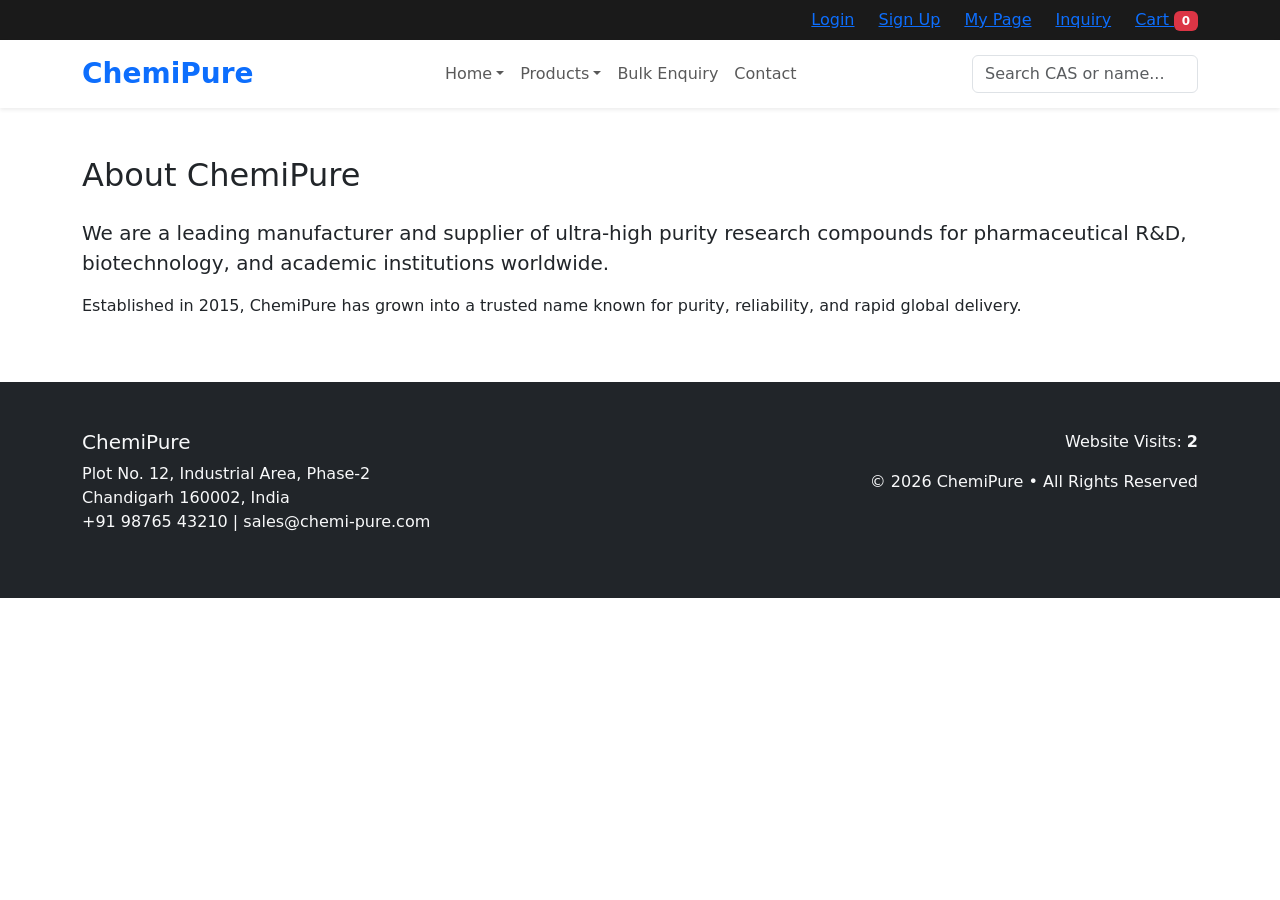
<file: about.html>
<!DOCTYPE html>
<html lang="en">
<head>
    <meta charset="UTF-8">
    <meta name="viewport" content="width=device-width, initial-scale=1">
    <title>About Us - ChemiPure</title>
    <link href="https://cdn.jsdelivr.net/npm/bootstrap@5.3.3/dist/css/bootstrap.min.css" rel="stylesheet">
    <link rel="stylesheet" href="assets/css/style.css">
    <link rel="stylesheet" href="https://cdnjs.cloudflare.com/ajax/libs/font-awesome/6.5.1/css/all.min.css">
</head>
<body>
    <!-- TOP BLACK STRIP -->
    <div class="top-bar py-2 text-center">
        <div class="container d-flex justify-content-end gap-4">
            <a href="#" onclick="login()">Login</a>
            <a href="#" data-bs-toggle="modal" data-bs-target="#signupModal">Sign Up</a>
            <a href="my-page.html">My Page</a>
            <a href="inquiry.html">Inquiry</a>
            <a href="cart.html" class="position-relative">Cart <span class="cart-count badge bg-danger">0</span></a>
        </div>
    </div>

    <!-- MAIN NAV -->
    <nav class="navbar navbar-expand-lg navbar-light bg-white shadow-sm">
        <div class="container">
            <a class="navbar-brand fw-bold text-primary fs-3" href="index.html">ChemiPure</a>
            <button class="navbar-toggler" data-bs-toggle="collapse" data-bs-target="#nav">☰</button>
            <div class="collapse navbar-collapse" id="nav">
                <ul class="navbar-nav mx-auto">
                    <li class="nav-item dropdown">
                        <a class="nav-link dropdown-toggle" href="#" data-bs-toggle="dropdown">Home</a>
                        <ul class="dropdown-menu">
                            <li><a class="dropdown-item" href="about.html">About Us</a></li>
                            <li><a class="dropdown-item" href="mission.html">Our Mission</a></li>
                        </ul>
                    </li>
                    <li class="nav-item dropdown">
                        <a class="nav-link dropdown-toggle" href="#" data-bs-toggle="dropdown">Products</a>
                        <ul class="dropdown-menu">
                            <li><a class="dropdown-item" href="products.html?cat=API">APIs</a></li>
                            <li><a class="dropdown-item" href="products.html?cat=Linkers">Linkers</a></li>
                            <li><a class="dropdown-item" href="products.html?cat=Custom Synthesis">Custom Synthesis</a></li>
                            <li><a class="dropdown-item" href="products.html?cat=Drug Discovery">Drug Discovery</a></li>
                        </ul>
                    </li>
                    <li><a class="nav-link" href="bulk-enquiry.html">Bulk Enquiry</a></li>
                    <li><a class="nav-link" href="contact.html">Contact</a></li>
                </ul>
                <form class="d-flex"><input type="text" class="form-control" placeholder="Search CAS or name..."></form>
            </div>
        </div>
    </nav>

    <div class="container py-5">
        <h2 class="mb-4">About ChemiPure</h2>
        <p class="lead">We are a leading manufacturer and supplier of ultra-high purity research compounds for pharmaceutical R&amp;D, biotechnology, and academic institutions worldwide.</p>
        <p>Established in 2015, ChemiPure has grown into a trusted name known for purity, reliability, and rapid global delivery.</p>
    </div>

    <!-- Footer (same as index.html) -->
    <footer class="bg-dark text-light py-5">
        <div class="container">
            <div class="row">
                <div class="col-md-6">
                    <h5>ChemiPure</h5>
                    <p>Plot No. 12, Industrial Area, Phase-2<br>Chandigarh 160002, India<br>
                    +91 98765 43210 | sales@chemi-pure.com</p>
                </div>
                <div class="col-md-6 text-end">
                    <p>Website Visits: <strong id="visit-count">0</strong></p>
                    <p>© 2026 ChemiPure • All Rights Reserved</p>
                </div>
            </div>
        </div>
    </footer>

    <script src="https://cdn.jsdelivr.net/npm/bootstrap@5.3.3/dist/js/bootstrap.bundle.min.js"></script>
    <script src="assets/js/script.js"></script>
</body>
</html>
</file>
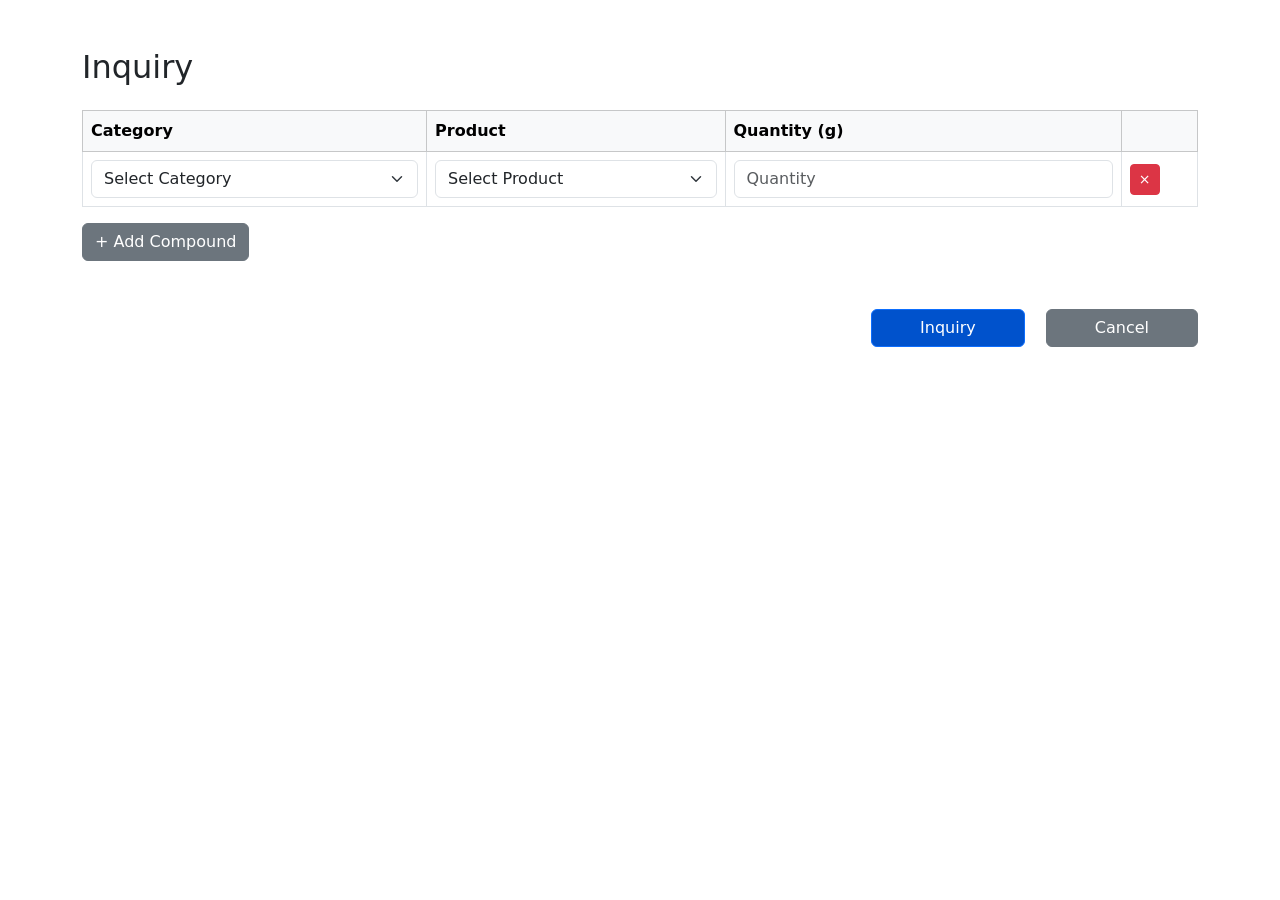
<file: bulk-enquiry.html>
<!DOCTYPE html>
<html lang="en">
<head>
    <meta charset="UTF-8">
    <meta name="viewport" content="width=device-width, initial-scale=1">
    <title>Bulk Enquiry - ChemiPure</title>
    <link href="https://cdn.jsdelivr.net/npm/bootstrap@5.3.3/dist/css/bootstrap.min.css" rel="stylesheet">
    <link rel="stylesheet" href="assets/css/style.css">
</head>
<body>
    <!-- TOP BLACK STRIP + MAIN NAV -->

    <div class="container py-5">
        <h2 class="mb-4">Inquiry</h2>
        
        <table class="table table-bordered align-middle" id="enquiryTable">
            <thead class="table-light">
                <tr>
                    <th>Category</th>
                    <th>Product</th>
                    <th>Quantity (g)</th>
                    <th></th>
                </tr>
            </thead>
            <tbody></tbody>
        </table>

        <button onclick="addRow()" class="btn btn-secondary mb-4">+ Add Compound</button>

        <!-- Rest of the form (Name, Phone, Email, Detailed, Attachment) same as your screenshot -->
        <!-- Paste your previous bulk-enquiry form fields here below the table -->

        <div class="text-end mt-4">
            <button class="btn btn-primary px-5" style="background:#0052cc;">Inquiry</button>
            <button class="btn btn-secondary px-5 ms-3">Cancel</button>
        </div>
    </div>

    <!-- Footer -->

    <script src="assets/js/script.js"></script>
    <script>
        function addRow() {
            const tbody = document.querySelector('#enquiryTable tbody');
            const row = document.createElement('tr');
            row.innerHTML = `
                <td>
                    <select class="form-select" onchange="populateProducts(this)">
                        <option value="">Select Category</option>
                        <option value="API">API</option>
                        <option value="Linkers">Linkers</option>
                        <option value="Custom Synthesis">Custom Synthesis</option>
                        <option value="Drug Discovery">Drug Discovery</option>
                    </select>
                </td>
                <td>
                    <select class="form-select product-select"><option>Select Product</option></select>
                </td>
                <td><input type="number" class="form-control" placeholder="Quantity"></td>
                <td><button class="btn btn-danger btn-sm" onclick="this.closest('tr').remove()">×</button></td>
            `;
            tbody.appendChild(row);
        }

        function populateProducts(select) {
            const category = select.value;
            const productSelect = select.closest('tr').querySelector('.product-select');
            productSelect.innerHTML = '<option>Select Product</option>';
            
            const filtered = products.filter(p => p.category === category);
            filtered.forEach(p => {
                const opt = document.createElement('option');
                opt.value = p.id;
                opt.textContent = p.name + ' (CAS: ' + p.cas + ')';
                productSelect.appendChild(opt);
            });
        }

        // Add one row by default
        window.onload = () => { addRow(); };
    </script>
</body>
</html>
</file>
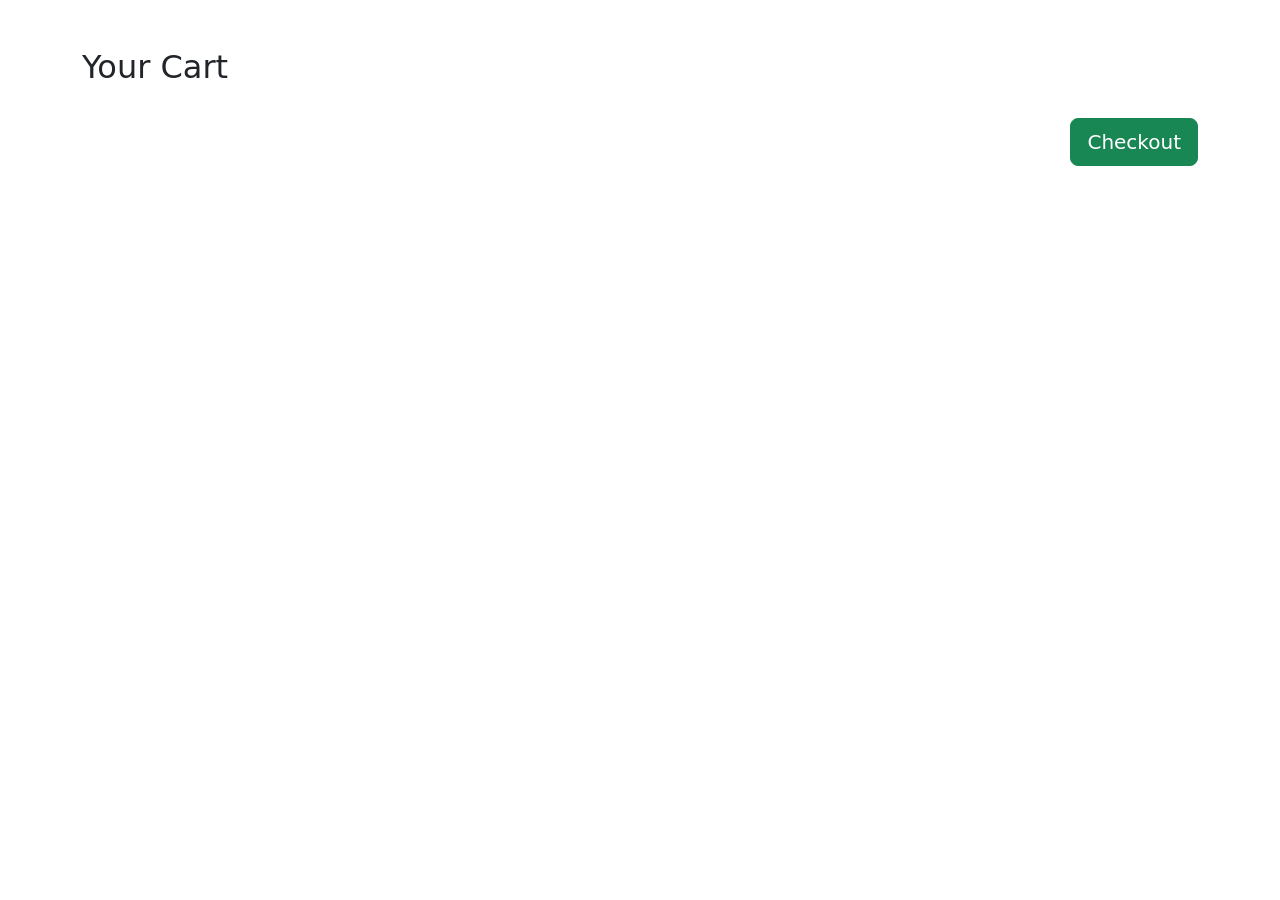
<file: cart.html>
<!DOCTYPE html>
<html lang="en">
<head>
    <meta charset="UTF-8">
    <meta name="viewport" content="width=device-width, initial-scale=1">
    <title>Cart - ChemiPure</title>
    <link href="https://cdn.jsdelivr.net/npm/bootstrap@5.3.3/dist/css/bootstrap.min.css" rel="stylesheet">
    <link rel="stylesheet" href="assets/css/style.css">
</head>
<body>
    <!-- TOP BLACK STRIP + MAIN NAV -->

    <div class="container py-5">
        <h2>Your Cart</h2>
        <div id="cart-items" class="row"></div>
        <div class="mt-4 text-end">
            <button onclick="alert('Proceeding to checkout...')" class="btn btn-success btn-lg">Checkout</button>
        </div>
    </div>

    <!-- Footer -->

    <script src="assets/js/script.js"></script>
    <script>
        function renderCart() {
            const container = document.getElementById('cart-items');
            container.innerHTML = '';
            cart.forEach((item, i) => {
                container.innerHTML += `
                <div class="col-md-3 mb-4">
                    <div class="card">
                        <img src="${item.img}" class="card-img-top">
                        <div class="card-body">
                            <h5>${item.name}</h5>
                            <button onclick="cart.splice(${i},1); localStorage.setItem('cart', JSON.stringify(cart)); location.reload();" class="btn btn-danger btn-sm">Remove</button>
                        </div>
                    </div>
                </div>`;
            });
        }
        window.onload = renderCart;
    </script>
</body>
</html>
</file>
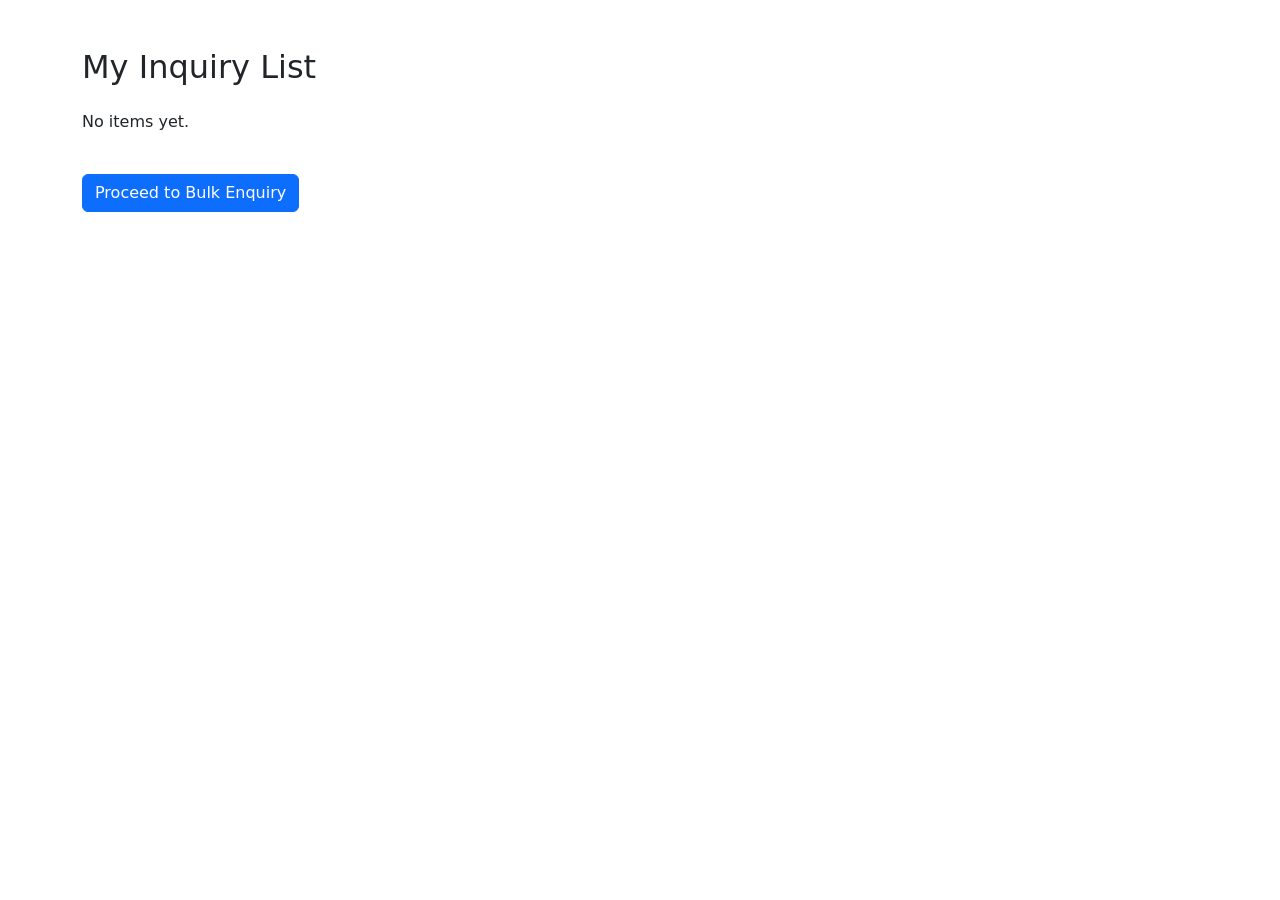
<file: inquiry.html>
<!DOCTYPE html>
<html lang="en">
<head>
    <meta charset="UTF-8">
    <meta name="viewport" content="width=device-width, initial-scale=1">
    <title>My Inquiry - ChemiPure</title>
    <link href="https://cdn.jsdelivr.net/npm/bootstrap@5.3.3/dist/css/bootstrap.min.css" rel="stylesheet">
    <link rel="stylesheet" href="assets/css/style.css">
</head>
<body>
    <!-- TOP BLACK STRIP + MAIN NAV -->

    <div class="container py-5">
        <h2>My Inquiry List</h2>
        <div class="row mt-4" id="inquiry-container"></div>
        <a href="bulk-enquiry.html" class="btn btn-primary mt-4">Proceed to Bulk Enquiry</a>
    </div>

    <!-- Footer -->

    <script src="assets/js/script.js"></script>
    <script> window.onload = renderInquiryList; </script>
</body>
</html>
</file>
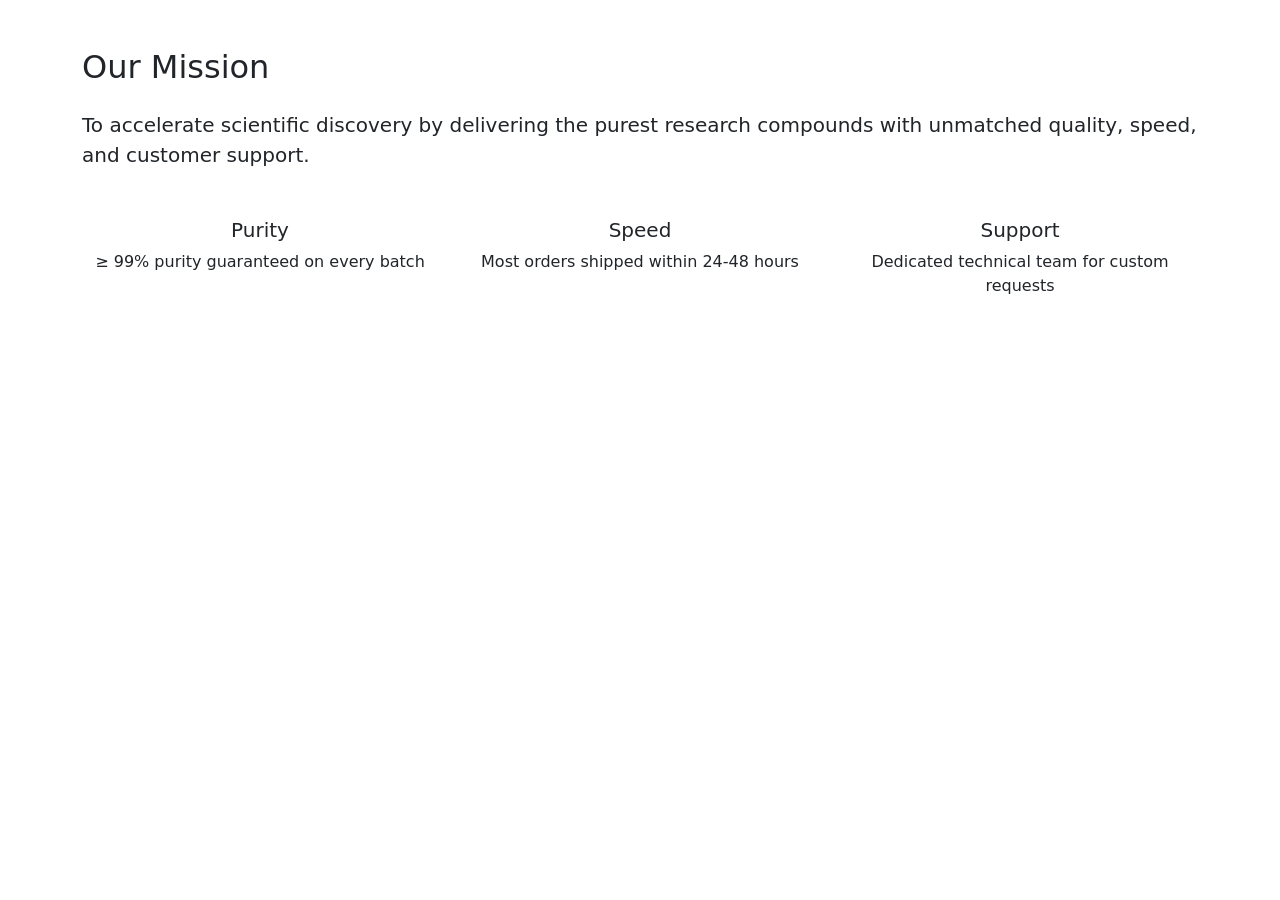
<file: mission.html>
<!DOCTYPE html>
<html lang="en">
<head>
    <meta charset="UTF-8">
    <meta name="viewport" content="width=device-width, initial-scale=1">
    <title>Our Mission - ChemiPure</title>
    <link href="https://cdn.jsdelivr.net/npm/bootstrap@5.3.3/dist/css/bootstrap.min.css" rel="stylesheet">
    <link rel="stylesheet" href="assets/css/style.css">
    <link rel="stylesheet" href="https://cdnjs.cloudflare.com/ajax/libs/font-awesome/6.5.1/css/all.min.css">
</head>
<body>
    <!-- TOP BLACK STRIP + MAIN NAV (copy exactly from about.html above) -->
    <!-- Paste the same top-bar and navbar code here -->

    <div class="container py-5">
        <h2 class="mb-4">Our Mission</h2>
        <p class="lead">To accelerate scientific discovery by delivering the purest research compounds with unmatched quality, speed, and customer support.</p>
        <div class="row mt-5">
            <div class="col-md-4 text-center">
                <h5>Purity</h5>
                <p>≥ 99% purity guaranteed on every batch</p>
            </div>
            <div class="col-md-4 text-center">
                <h5>Speed</h5>
                <p>Most orders shipped within 24-48 hours</p>
            </div>
            <div class="col-md-4 text-center">
                <h5>Support</h5>
                <p>Dedicated technical team for custom requests</p>
            </div>
        </div>
    </div>

    <!-- Footer (same as index.html) -->
    <!-- Paste the same footer code here -->

    <script src="https://cdn.jsdelivr.net/npm/bootstrap@5.3.3/dist/js/bootstrap.bundle.min.js"></script>
    <script src="assets/js/script.js"></script>
</body>
</html>
</file>
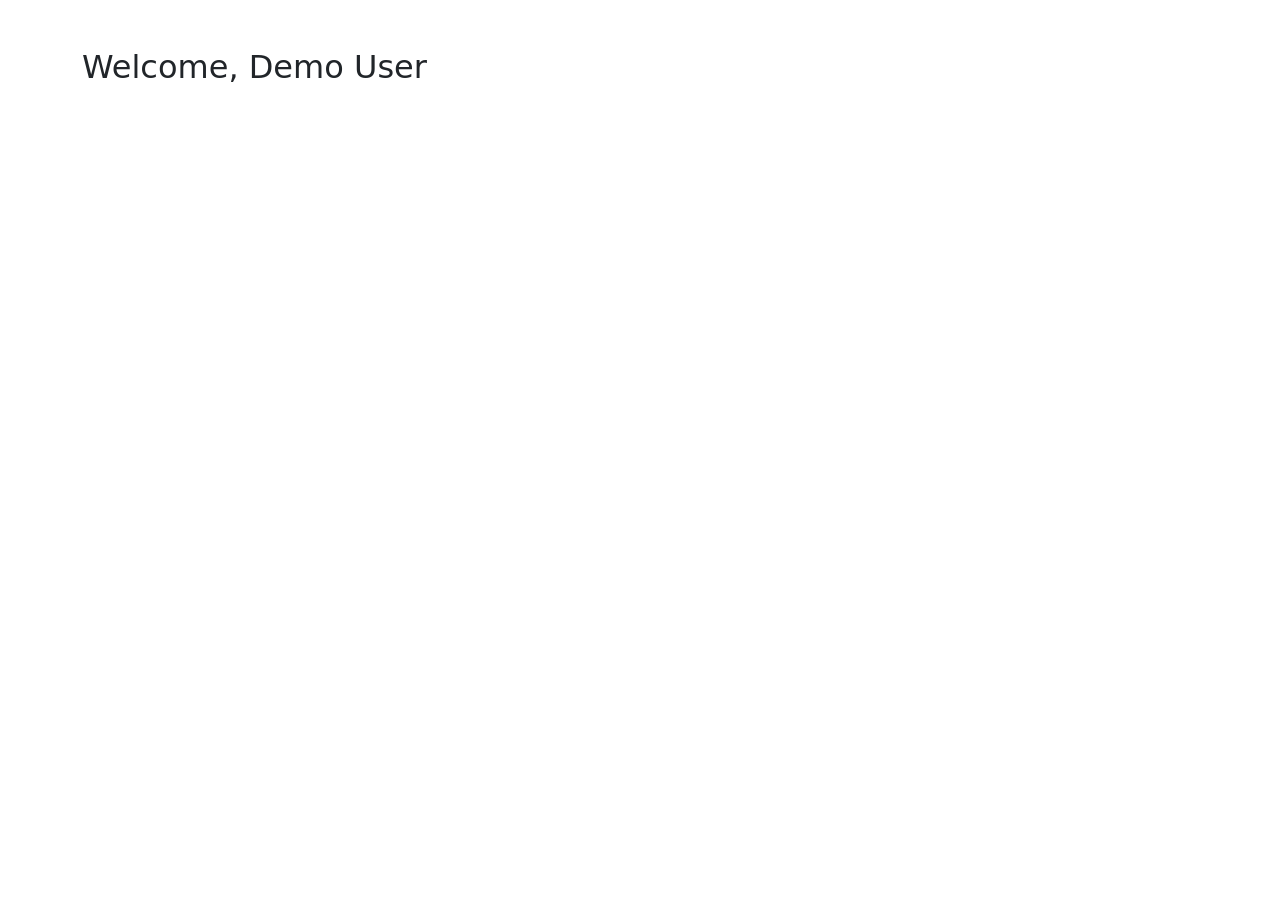
<file: my-page.html>
<!DOCTYPE html>
<html lang="en">
<head>
    <meta charset="UTF-8">
    <meta name="viewport" content="width=device-width, initial-scale=1">
    <title>My Page - ChemiPure</title>
    <link href="https://cdn.jsdelivr.net/npm/bootstrap@5.3.3/dist/css/bootstrap.min.css" rel="stylesheet">
    <link rel="stylesheet" href="assets/css/style.css">
</head>
<body>
    <!-- TOP BLACK STRIP + MAIN NAV -->

    <div class="container py-5">
        <h2>Welcome, Demo User</h2>
        <!-- Tabs for Enquiries, Purchase History, Save for Later (same as before) -->
    </div>

    <!-- Footer -->
</body>
</html>
</file>
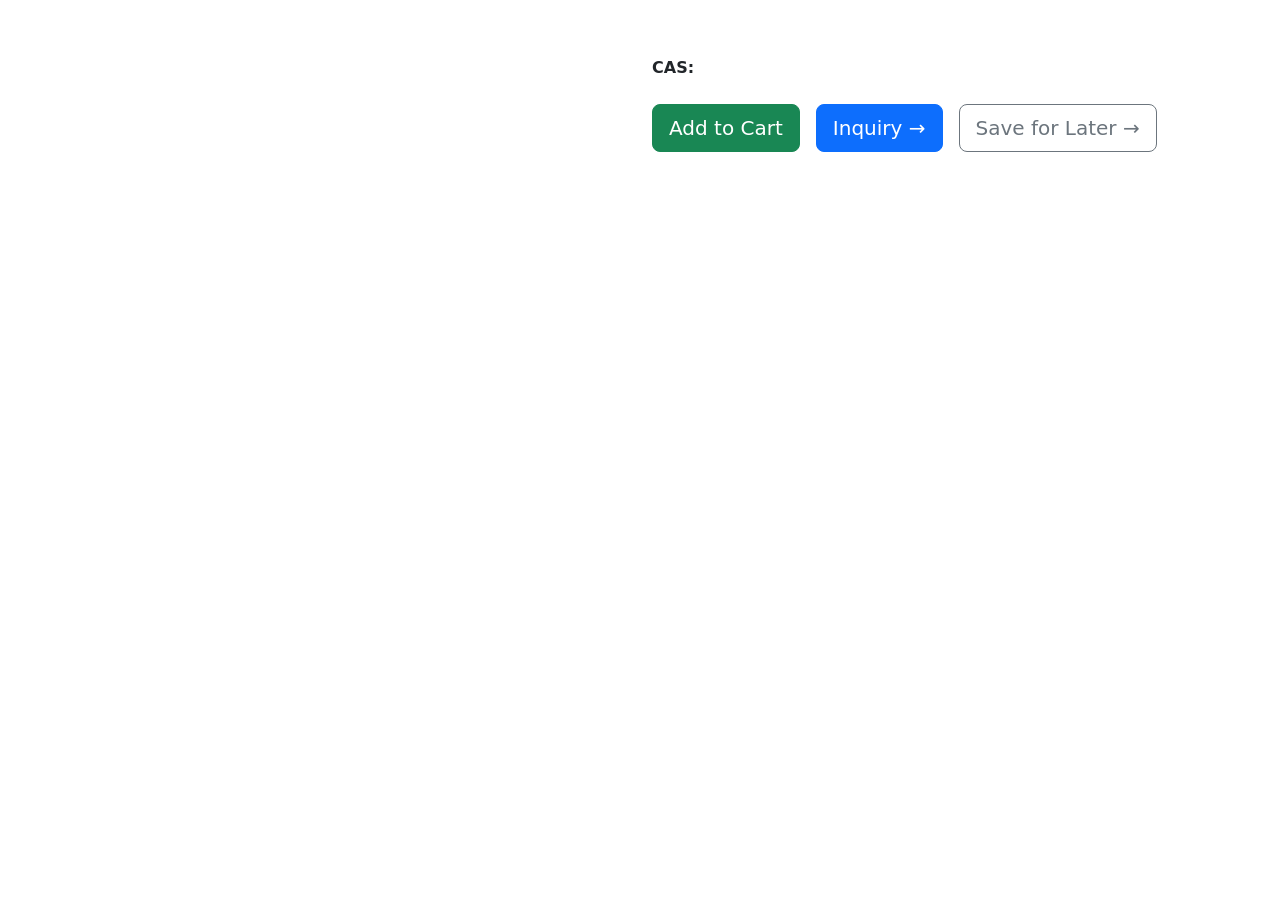
<file: product-detail.html>
<!DOCTYPE html>
<html lang="en">
<head>
    <meta charset="UTF-8">
    <meta name="viewport" content="width=device-width, initial-scale=1">
    <title>Product Detail - ChemiPure</title>
    <link href="https://cdn.jsdelivr.net/npm/bootstrap@5.3.3/dist/css/bootstrap.min.css" rel="stylesheet">
    <link rel="stylesheet" href="assets/css/style.css">
    <link rel="stylesheet" href="https://cdnjs.cloudflare.com/ajax/libs/font-awesome/6.5.1/css/all.min.css">
</head>
<body>
    <!-- TOP BLACK STRIP + MAIN NAV (copy from index.html) -->

    <div class="container py-5">
        <div class="row">
            <div class="col-md-6">
                <img id="prod-img" class="img-fluid rounded shadow" alt="">
            </div>
            <div class="col-md-6">
                <h2 id="prod-name"></h2>
                <p><strong>CAS:</strong> <span id="prod-cas"></span></p>
                <p id="prod-desc"></p>
                <div class="mt-4 d-flex gap-3">
                    <button onclick="addToCart(currentProductId)" class="btn btn-success btn-lg">Add to Cart</button>
                    <button onclick="addToInquiryAndGo()" class="btn btn-primary btn-lg">Inquiry →</button>
                    <button onclick="saveForLaterAndGo()" class="btn btn-outline-secondary btn-lg">Save for Later →</button>
                </div>
            </div>
        </div>
    </div>

    <!-- Footer (copy from index.html) -->

    <script src="https://cdn.jsdelivr.net/npm/bootstrap@5.3.3/dist/js/bootstrap.bundle.min.js"></script>
    <script src="assets/js/script.js"></script>
    <script> window.onload = loadProductDetail; </script>
</body>
</html>
</file>
<file: assets/css/style.css>
:root { --primary: #0052cc; --dark: #1a1a1a; }
.top-bar { background: var(--dark); color: white; }
.hero { position: relative; height: 90vh; background-size: cover; }
.hero-marquee {
    position: absolute; bottom: 30px; left: 0; right: 0; background: rgba(0,0,0,0.6);
    padding: 12px 0; color: white; font-size: 1.2rem; font-weight: 600;
    overflow: hidden; white-space: nowrap;
}
.scroll-content { display: inline-flex; animation: marquee 30s linear infinite; }
.scroll-item { padding: 0 50px; }
@keyframes marquee { from { transform: translateX(0); } to { transform: translateX(-50%); } }
.category-card:hover { transform: translateY(-12px); box-shadow: 0 20px 40px rgba(0,82,204,0.3); }
</file>
